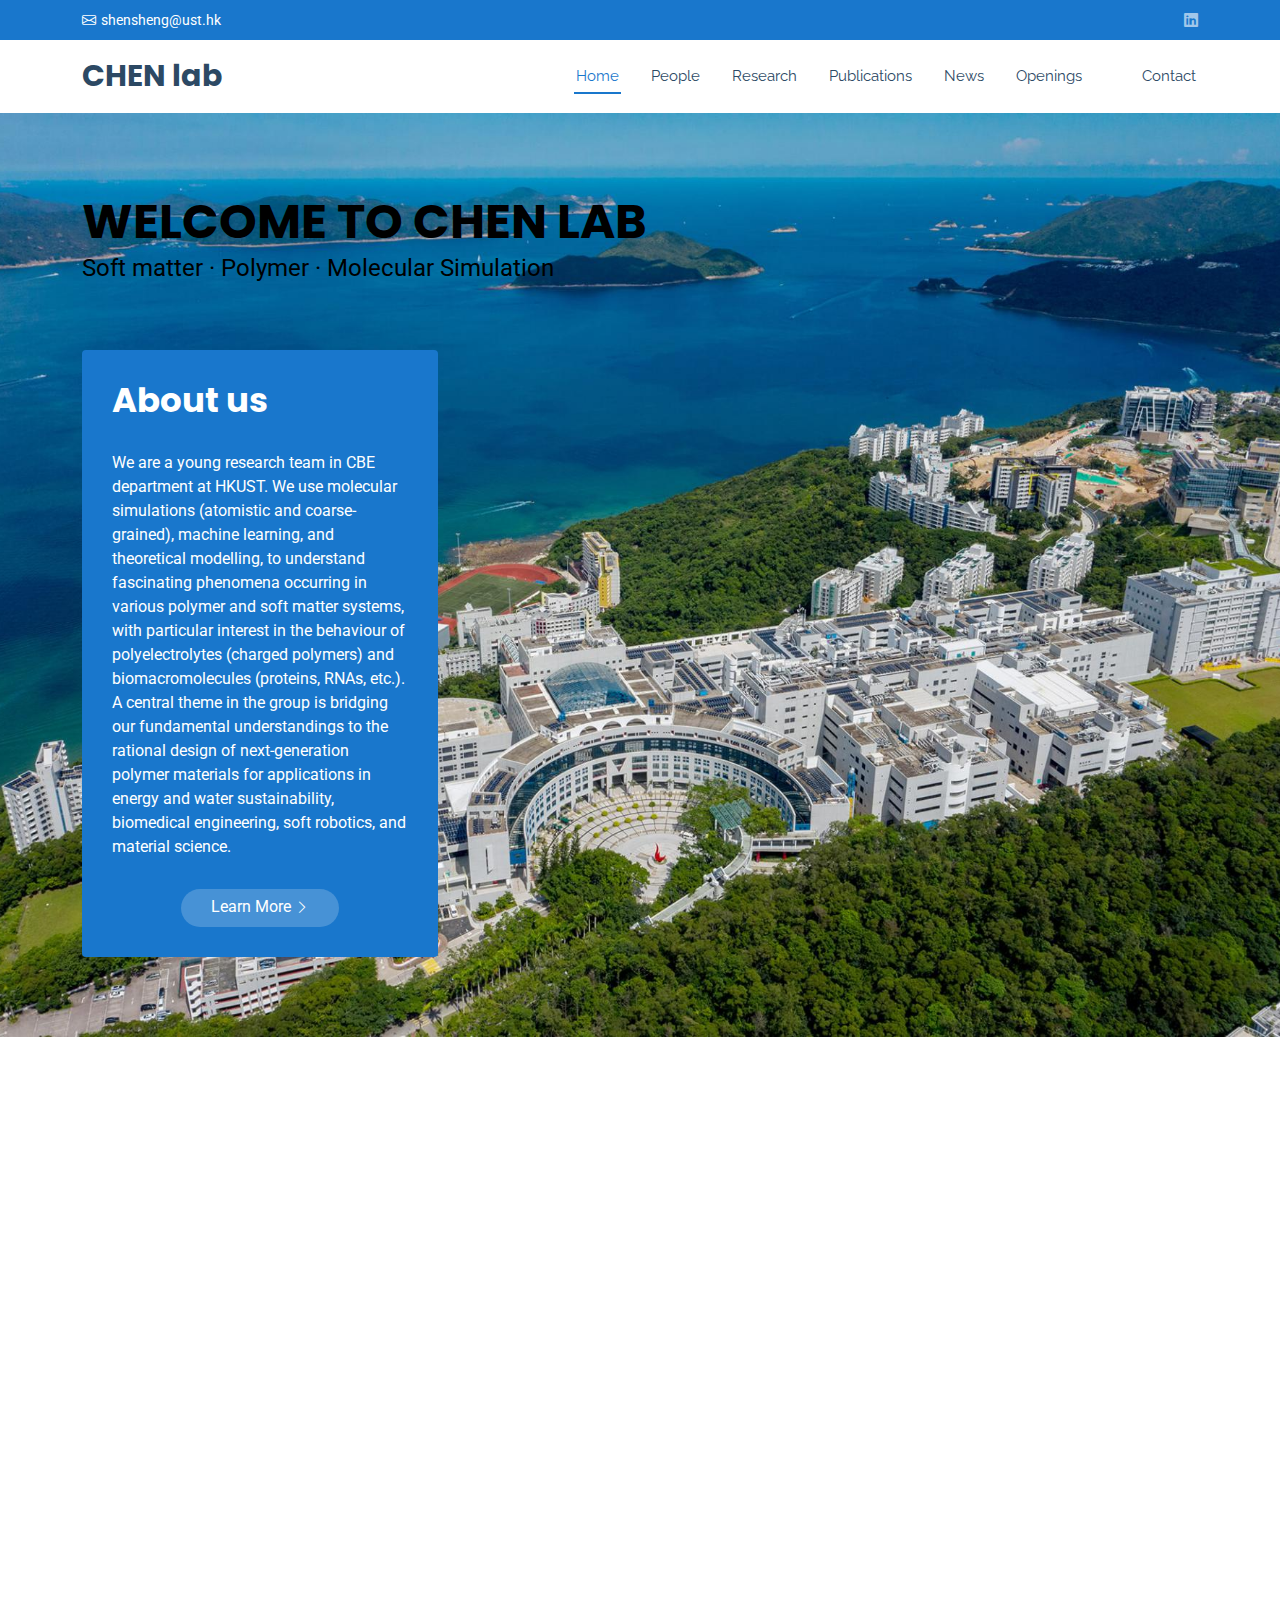
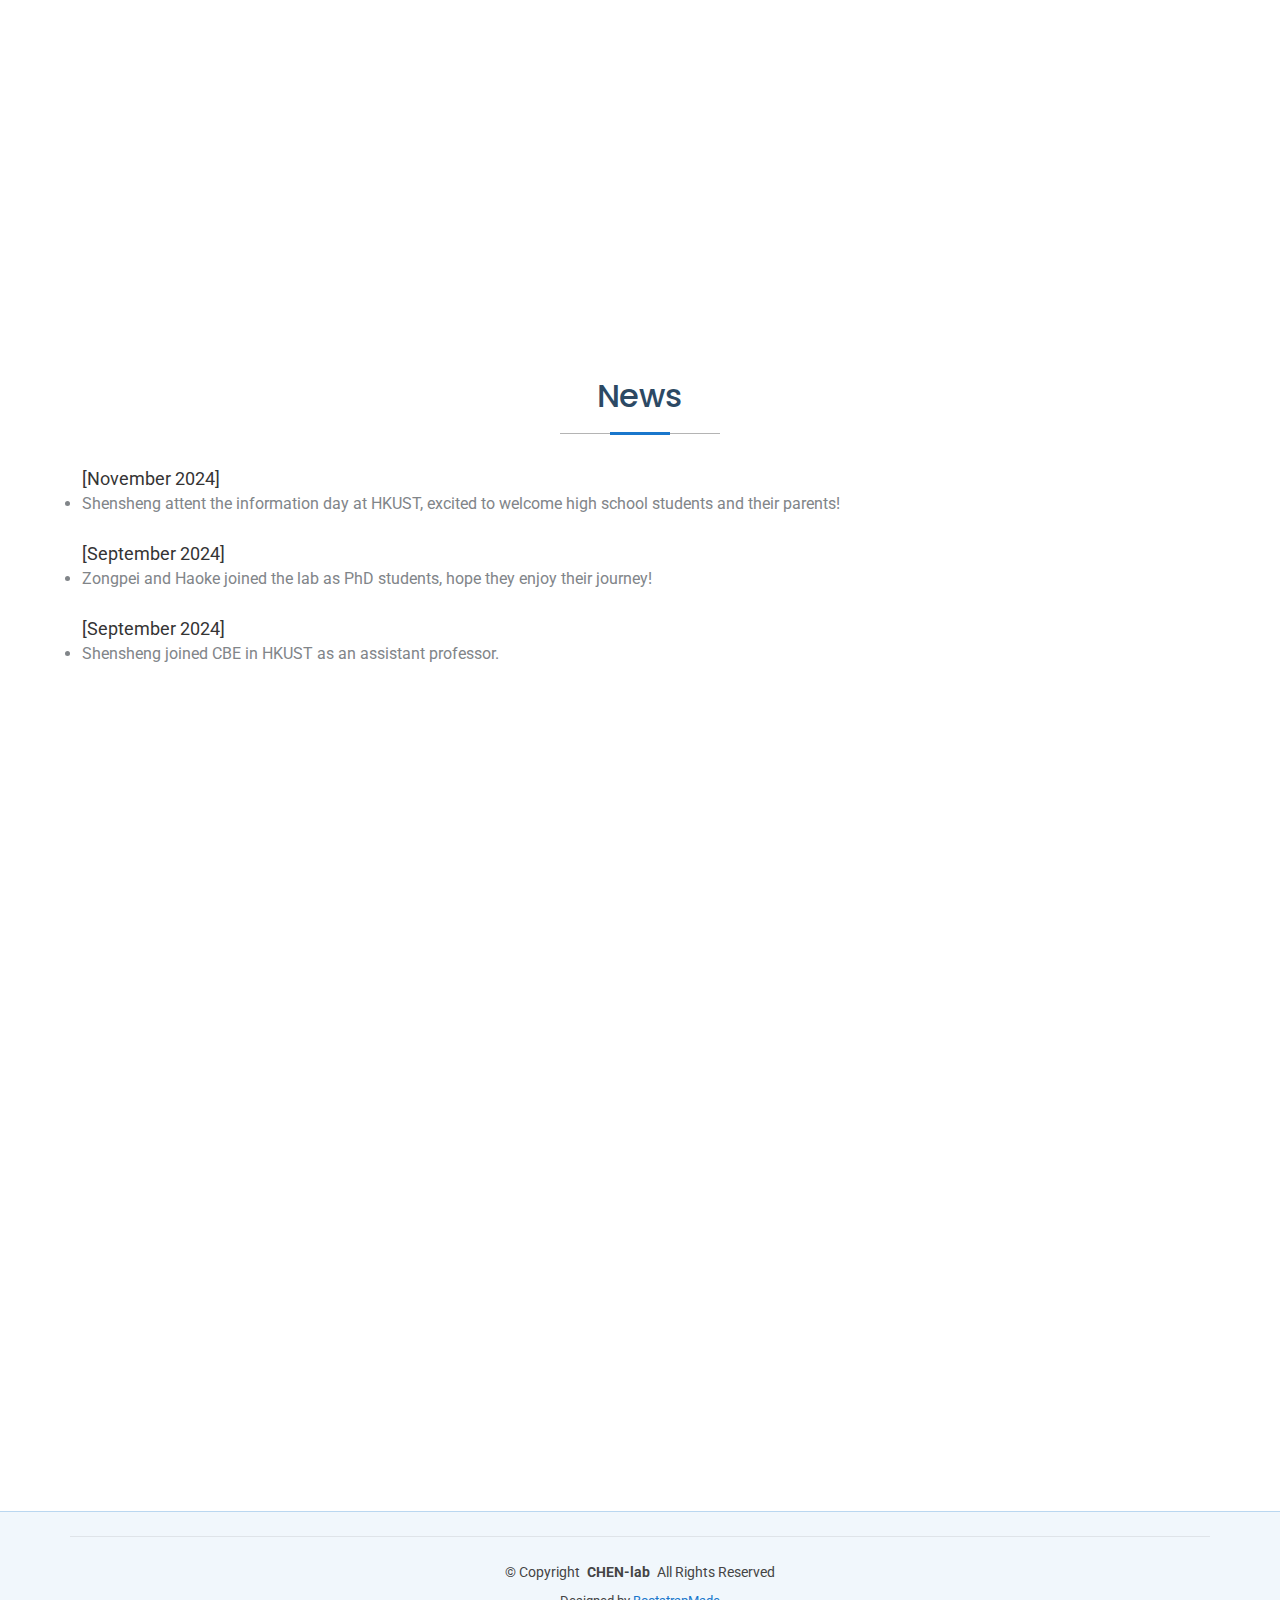
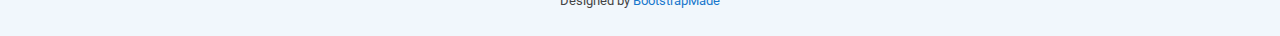
<file: index.html>
<!DOCTYPE html>
<html lang="en">

<head>
  <meta charset="utf-8">
  <meta content="width=device-width, initial-scale=1.0" name="viewport">
  <title>Chen Research Group——Welcome to Chen lab website</title>
  <meta name="description" content="">
  <meta name="keywords" content="">

  <!-- Favicons -->
  <link href="assets/img/cbe.png" rel="icon">
  <link href="assets/img/apple-touch-icon.png" rel="apple-touch-icon">

  <!-- Fonts -->
  <link href="https://fonts.googleapis.com" rel="preconnect">
  <link href="https://fonts.gstatic.com" rel="preconnect" crossorigin>
  <link href="https://fonts.googleapis.com/css2?family=Roboto:ital,wght@0,100;0,300;0,400;0,500;0,700;0,900;1,100;1,300;1,400;1,500;1,700;1,900&family=Poppins:ital,wght@0,100;0,200;0,300;0,400;0,500;0,600;0,700;0,800;0,900;1,100;1,200;1,300;1,400;1,500;1,600;1,700;1,800;1,900&family=Raleway:ital,wght@0,100;0,200;0,300;0,400;0,500;0,600;0,700;0,800;0,900;1,100;1,200;1,300;1,400;1,500;1,600;1,700;1,800;1,900&display=swap" rel="stylesheet">
  <link rel="stylesheet" href="https://fonts.googleapis.com/css2?family=Material+Symbols+Outlined:opsz,wght,FILL,GRAD@20..48,100..700,0..1,-50..200&icon_names=model_training" />
  <link rel="stylesheet" href="https://fonts.googleapis.com/css2?family=Material+Symbols+Outlined:opsz,wght,FILL,GRAD@20..48,100..700,0..1,-50..200&icon_names=simulation" />
  <!-- Vendor CSS Files -->
  <link href="assets/vendor/bootstrap/css/bootstrap.min.css" rel="stylesheet">
  <link href="assets/vendor/bootstrap-icons/bootstrap-icons.css" rel="stylesheet">
  <link href="assets/vendor/aos/aos.css" rel="stylesheet">
  <link href="assets/vendor/fontawesome-free/css/all.min.css" rel="stylesheet">
  <link href="assets/vendor/glightbox/css/glightbox.min.css" rel="stylesheet">
  <link href="assets/vendor/swiper/swiper-bundle.min.css" rel="stylesheet">

  <!-- Main CSS File -->
  <link href="assets/css/main.css" rel="stylesheet">

  <!-- =======================================================
  * Template Name: Medilab
  * Template URL: https://bootstrapmade.com/medilab-free-medical-bootstrap-theme/
  * Updated: Aug 07 2024 with Bootstrap v5.3.3
  * Author: BootstrapMade.com
  * License: https://bootstrapmade.com/license/
  ======================================================== -->
</head>

<body class="index-page">

  <header id="header" class="header sticky-top">

    <div class="topbar d-flex align-items-center">
      <div class="container d-flex justify-content-center justify-content-md-between">
        <div class="contact-info d-flex align-items-center">
          <i class="bi bi-envelope d-flex align-items-center"><a href="mailto:shensheng@ust.hk">shensheng@ust.hk</a></i>
        </div>
        <div class="social-links d-none d-md-flex align-items-center">
          <a href="https://www.linkedin.com/in/shen-sheng/" class="linkedin"><i class="bi bi-linkedin"></i></a>
        </div>
      </div>
    </div> <!--End Top Bar-->

    <div class="branding d-flex align-items-center">

      <div class="container position-relative d-flex align-items-center justify-content-between">
        <a href="index.html" class="logo d-flex align-items-center me-auto">
          <!-- Uncomment the line below if you also wish to use an image logo -->
          <!-- <img src="assets/img/logo.png" alt=""> -->
          <h1 class="logo me-auto">CHEN lab</h1>
        </a>        
                                                   

  <!-- ======= Header ======= -->
        <!-- 
   <header1 id="header1" class="fixed-top">
     <div class="container d-flex align-items-center">

       <h1 class="logo me-auto"><a href="index.html">CHEN's lab</a></h1>
       <nav id="navbar" class="navbar order-last order-lg-0">
         <ul>
           <li><a class="nav-link scrollto active" href="index.html">Home</a></li>
           <li><a class="nav-link scrollto" href="people.html">People</a></li>
           <li><a class="nav-link scrollto" href="publications.html">Publications</a></li>
           <li><a class="nav-link scrollto" href="https://github.com/UCSC-VLAA">GitHub</a></li>
           <li><a class="nav-link scrollto" href="https://huggingface.co/UCSC-VLAA">HuggingFace</a></li>
           <li><a class="nav-link scrollto" href="opening.html">Opening</a></li>


         </ul>
         <i class="bi bi-list mobile-nav-toggle"></i>
       </nav><!-- .navbar -->
  <!--
     </div>
   </header1>-->
      <!-- End Header -->

        

        <nav id="navmenu" class="navmenu">
          <ul>
            <li><a href="index.html" class="active">Home<br></a></li>
            <li><a href="people.html" class="nav-link scrollto">People</a></li>
            <li><a href="#research">Research</a></li>
            <li><a href="publications.html">Publications</a></li>
            <li><a href="#news">News</a></li>
            <li><a href="opening.html">Openings</a><li>
            <li><a href="#contact">Contact</a></li>
          </ul>
              <i class="mobile-nav-toggle d-xl-none bi bi-list"></i>
        </nav>
        
  <!--        <a class="cta-btn d-none d-sm-block" href="#appointment">Make an Appointment</a>-->

      </div>

    </div>

  </header>

  <main class="main">

    <!-- Hero Section -->
    <section id="hero" class="hero section light-background">

      <img src="assets/img/hkustphoto.jpg" alt="" data-aos="fade-in">

      <div class="container position-relative">

        <div class="welcome position-relative" data-aos="fade-down" data-aos-delay="100">
          <h2 style="color: black;">WELCOME TO CHEN LAB</h2>
          <p style="color: black;">Soft matter · Polymer · Molecular Simulation</p>
        </div><!-- End Welcome -->

        <div class="content row gy-4">
          <div class="col-lg-4 d-flex align-items-stretch">
            <div class="why-box" data-aos="zoom-out" data-aos-delay="200">
              <h3>About us</h3>
              <p>
                We are a young research team in CBE department at HKUST. We use molecular simulations (atomistic and coarse-grained), machine learning, and theoretical modelling, to understand fascinating  phenomena occurring in various polymer and soft matter systems, with particular interest in the behaviour of polyelectrolytes (charged polymers) and biomacromolecules (proteins, RNAs, etc.). A central theme in the group is bridging our fundamental understandings to the rational design of next-generation polymer materials for applications in energy and water sustainability, biomedical engineering, soft robotics, and material science.
              </p>
              <div class="text-center">
                <a href="publications.html" class="more-btn"><span>Learn More</span> <i class="bi bi-chevron-right"></i></a>
              </div>
            </div>
          </div><!-- End Why Box -->
        
          <div class="col-lg-8 d-flex align-items-stretch">
            <div class="d-flex flex-column justify-content-center">
              <div class="row gy-4">
<!--
                <div class="col-xl-4 d-flex align-items-stretch">
                  <div class="icon-box" data-aos="zoom-out" data-aos-delay="300">
                    <h4 class="text-bottom">Atomistic simulation</h4>
                    <img src="assets/img/atom.png" style="max-width: 50%; height: auto;" float: left >
                  </div>
                </div><!-- End Icon Box -->
<!--
                <div class="col-xl-4 d-flex align-items-stretch">
                  <div class="icon-box" data-aos="zoom-out" data-aos-delay="400">
                    <h4>Coarse-grained simulation</h4>
                  </div>
                </div><!-- End Icon Box -->
<!--
                <div class="col-xl-4 d-flex align-items-stretch">
                  <div class="icon-box" data-aos="zoom-out" data-aos-delay="500">
                    <h4>Machine learning</h4>
                  </div>
                </div><!-- End Icon Box -->

              </div>
            </div>
          </div>
        </div><!-- End  Content-->

      </div>

    </section><!-- /Hero Section -->

    <!-- About Section -->
    <section id="research" class="about section">

      <div class="container">

        <div class="row gy-4 gx-5">

          <div class="col-lg-6 position-relative align-self-start" data-aos="fade-up" data-aos-delay="200">
            <img src="assets/img/research.png" class="img-fluid" alt="">
          </div>

          <div class="col-lg-6 content" data-aos="fade-up" data-aos-delay="100">
            <h3>Research Interests</h3>
            <p>
              Charged polymers are ubiquitous, spanning synthetic polyelectrolytes to cellular proteins and DNAs. In aqueous environment, these charged polymers can assemble into a wide range of complex materials, such as polyelectrolyte coacervates, membranes, and protein complexes, which have significant potentials for various sustainability and bioengineering applications. The significant challenge – and potential – of pursuing these polymer complex systems is that the properties are governed by the interaction of multiple components in bulk and interface across a range of time and length scales, from nanoscale ion correlation, to mesoscale polymer association, to macroscopic material response to external fields. As such, computational and theoretical modelling are indispensable for advancing our fundamental understanding of aqueous polymer systems and accelerating their design for read-world applications.
            </p>
            <ul>
              <li>
                <i class="fa-solid fa-vial-circle-check"></i>
                <div>
                  <h5>Our group focus on using multiscale simulations,</h5>
                  <p>theory, and machine learning to characterize, understand and guide the design of novel aqueous polymer systems for sustainability and bioengineering applications, such as underwater adhesion, antifouling materials, soft robotics and bioelectronics, drug design, and protein engineering.</p>
                </div>
              </li>
              <li>
                <i class="fa-solid fa-pump-medical"></i>
                <div>
                  <h5>Current research directions include but not limited to:</h5>
                  <p>polyelectrolyte complex coacervates (structure, thermodynamics, and dynamics) and biocondensates (aging, rheology, and responsiveness), charging dynamics in electrolyte/polyelectrolyte solutions, interfacial behavior of polymer complexes, machine learning in protein design and drug delivery, etc.</p>
                </div>
              </li>
            </ul>
          </div>

        </div>

      </div>

    </section><!-- /About Section -->

    <!-- Gallery Section -->
      <!-- 
    <section id="gallery" class="gallery section">

      <!-- Section Title -->
      <!-- 
      <div class="container section-title" data-aos="fade-up">
        <h2>Gallery</h2>
        <p>Necessitatibus eius consequatur ex aliquid fuga eum quidem sint consectetur velit</p>
      </div><!-- End Section Title -->
      <!-- 

      <div class="container-fluid" data-aos="fade-up" data-aos-delay="100">

        <div class="row g-0">

          <div class="col-lg-3 col-md-4">
            <div class="gallery-item">
              <a href="assets/img/gallery/gallery-1.jpg" class="glightbox" data-gallery="images-gallery">
                <img src="assets/img/gallery/gallery-1.jpg" alt="" class="img-fluid">
              </a>
            </div>
          </div><!-- End Gallery Item -->
  <!-- 
          <div class="col-lg-3 col-md-4">
            <div class="gallery-item">
              <a href="assets/img/gallery/gallery-2.jpg" class="glightbox" data-gallery="images-gallery">
                <img src="assets/img/gallery/gallery-2.jpg" alt="" class="img-fluid">
              </a>
            </div>
          </div><!-- End Gallery Item -->
  <!-- 
          <div class="col-lg-3 col-md-4">
            <div class="gallery-item">
              <a href="assets/img/gallery/gallery-3.jpg" class="glightbox" data-gallery="images-gallery">
                <img src="assets/img/gallery/gallery-3.jpg" alt="" class="img-fluid">
              </a>
            </div>
          </div><!-- End Gallery Item -->
  <!-- 
          <div class="col-lg-3 col-md-4">
            <div class="gallery-item">
              <a href="assets/img/gallery/gallery-4.jpg" class="glightbox" data-gallery="images-gallery">
                <img src="assets/img/gallery/gallery-4.jpg" alt="" class="img-fluid">
              </a>
            </div>
          </div><!-- End Gallery Item -->
  <!-- 
          <div class="col-lg-3 col-md-4">
            <div class="gallery-item">
              <a href="assets/img/gallery/gallery-5.jpg" class="glightbox" data-gallery="images-gallery">
                <img src="assets/img/gallery/gallery-5.jpg" alt="" class="img-fluid">
              </a>
            </div>
          </div><!-- End Gallery Item -->
  <!-- 
          <div class="col-lg-3 col-md-4">
            <div class="gallery-item">
              <a href="assets/img/gallery/gallery-6.jpg" class="glightbox" data-gallery="images-gallery">
                <img src="assets/img/gallery/gallery-6.jpg" alt="" class="img-fluid">
              </a>
            </div>
          </div><!-- End Gallery Item -->
  <!-- 
          <div class="col-lg-3 col-md-4">
            <div class="gallery-item">
              <a href="assets/img/gallery/gallery-7.jpg" class="glightbox" data-gallery="images-gallery">
                <img src="assets/img/gallery/gallery-7.jpg" alt="" class="img-fluid">
              </a>
            </div>
          </div><!-- End Gallery Item -->
  <!-- 
          <div class="col-lg-3 col-md-4">
            <div class="gallery-item">
              <a href="assets/img/gallery/gallery-8.jpg" class="glightbox" data-gallery="images-gallery">
                <img src="assets/img/gallery/gallery-8.jpg" alt="" class="img-fluid">
              </a>
            </div>
          </div><!-- End Gallery Item -->
  <!-- 
        </div>

      </div>
    </section><!-- /Gallery Section -->

  <main>



      <section id="news" class="inner-page">
          <div class="container-fluid" style="margin-bottom: -50px ">
             <div class="section-title">
                 <h2>News</h2>
<!--                  <p>The latest news of the UCSC VLAA lab.</p> -->
             </div>
          </div>

      <div class="container">


          <font color="818589">
          <font size="4" color="#343434 ">[November&nbsp2024]</font>
          <li>Shensheng attent the information day at HKUST, excited to welcome high school students and their parents!</li><br>



          <font color="818589">
          <font size="4" color="#343434 ">[September&nbsp2024]</font>
          <li>Zongpei and Haoke joined the lab as PhD students, hope they enjoy their journey!</li><br>
          
            <font color="818589">
          <font size="4" color="#343434 ">[September&nbsp2024]</font>
          <li>Shensheng joined CBE in HKUST as an assistant professor.</li><br>
<!--
          <font size="4" color="#343434 ">[June&nbsp2024]</font>
          <li>Three papers are accepted by ECCV 2024.</li>
          <li>We release <a href="https://www.haqtu.me/Recap-Datacomp-1B/">Recap-DataComp-1B</a>, where we use a LLaMA-3-powered LLaVA model to recaption the entire 1.3 billion images from DataComp-1B. Our Recap-DataComp-1B shows higher textual quality, and can help to train stronger CLIP models and T2I models.</li><br>


          <font size="4" color="#343434 ">[May&nbsp2024]</font>
          <li><a href="https://github.com/OliverRensu/D-iGPT">D-iGPT</a> is accepted by ICML 2024. By scaling the model size to ViT-H, D-iGPT strongly secures an ImageNet top-1 accuracy of 90.0%.</li>
          <li>Congratulations to <a href="https://xhl-video.github.io/xianhangli/">Xianhang Li</a> on winning the 2024-25 Jack Baskin & Peggy Downes-Baskin Fellowship.</li><br>


          <font size="4" color="#343434 ">[April&nbsp2024]</font>
          <li>We release <a href="https://thefllood.github.io/HQEdit_web/">HQ-Edit</a>, a dataset with high-resolution images & detailed and aligned editing instructions. Our fine-tuned InstructPix2Pix delivers superior editing performance.</li>
          <li>Two papers are accepted by TMLR.</li><br>

          <font size="4" color="#343434 ">[March&nbsp2024]</font>
          <li>One paper is accepted by NAACL 2024.</li>
          <li>One paper is accepted by TMLR.</li><br>

          <font size="4" color="#343434 ">[February&nbsp2024]</font>
          <li>Six papers are accepted by CVPR 2024.</li>
          <li>One paper has been accepted by ISBI 2024.</li><br>

          <font size="4" color="#343434 ">[January&nbsp2024]</font>
          <li>Tuning LayerNorm in Attention is accepted by ICLR 2024 as a spotlight paper.</li>
          <li>Visual Probing is accepted by EACL 2024.</li><br>


          <font size="4" color="#343434 ">[December&nbsp2023]</font>
          <li>Congratulations to <a href="https://asillycat.github.io/">Zijun</a> and the team on winning the <strong>2nd</strong> place in both the base model subtrack and the large model subtrack, Red Teaming Track, in <a href="https://trojandetection.ai/">NeurIPS 2023 Trojan Detection Challenge</a></strong>. We will release the code and the report soon.</li>
          <li>We release <a href="https://github.com/OliverRensu/D-iGPT">D-iGPT</a>, which attains 89.5% ImageNet top-1 accuracy with ViT-L. Larger models are coming!</li>
          <li>One paper is accepted by TMLR.</li>
          <li>Cihang Xie will serve as Area Chairs for ICML 2024.</li>
          <li>Yuyin Zhou will serve as Area Chairs for CHIL 2024.</li><br>

          <font size="4" color="#343434 ">[November&nbsp2023]</font>
          <li>CLIPA is accepted by NeurIPS 2023. In addition, we release our best model, <a href="https://github.com/UCSC-VLAA/CLIPA">CLIPA-G/14</a>, which attains 83.0% zero-shot ImageNet top-1 accuracy.</li>
          <li>CLIPA-v2 is accepted by NeurIPS 2023 R0-FoMo Workshop.</li>
          <li>Sight Beyond Text is accepted by NeurIPS 2023 Instruction Workshop.</li><br>

          <font size="4" color="#343434 ">[October&nbsp2023]</font>
          <li>Congratulations to <a href="https://laos-y.github.io/">Siwei</a> and the team on winning the <strong>2nd</strong> place in <a href="https://www.synapse.org/#!Synapse:syn51156910/wiki/621282">Task 4: Brain Metastases Segmentation of MICCAI 2023 BraTS Challenge</a>.</li><br>

          <font size="4" color="#343434 ">[July&nbsp2023]</font>
          <li>Cihang Xie and Yuyin Zhou will serve as Area Chairs for ICLR 2024.</li>
          <li>Three papers (DiffMAE + SMAUG + BEVDistill) are accepted by ICCV 2023.</li><br>

          <font size="4" color="#343434 ">[June&nbsp2023]</font>
          <li>Two papers (SwinMM + MLB-Seg) are accepted by MICCAI 2023.</li>
          <li>Cihang Xie and Yuyin Zhou will serve as Area Chairs for CVPR 2024.</li>
          <li>We release <a href="https://github.com/UCSC-VLAA/CLIPA">CLIPA</a>, which enables CLIP training with limited computational resources. Furthermore, at a low cost of just $15,000, our CLIPA-v2 effectively elevates the zero-shot ImageNet top-1 accuracy to an impressive <strong>81.8%</strong>.</li><br>

          <font size="4" color="#343434 ">[March&nbsp2023]</font>
          <li>Yuyin Zhou receives the 2023 UCSC Hellman Fellowship.</li><br>

          <font size="4" color="#343434 ">[February&nbsp2023]</font>
          <li>DMAE is accepted by CVPR 2023.</li>
          <li>Cihang Xie will serve as an Area Chair for NeurIPS 2023.</li><br>

          <font size="4" color="#343434 ">[January&nbsp2023]</font>
          <li>Two papers (RobustCNN + One-Pixel Shortcut) are accepted by ICLR 2023.</li>
          <li>Yuyin Zhou will serve as an Area Chair for MICCAI 2023.</li><br>

          <font size="4" color="#343434 ">[December&nbsp2022]</font>
          <li>One paper (SSL-FL) is accepted by IEEE TMI.</li>
          <li>One paper (BNET) is accepted by IEEE TPAMI.</li>
          <li>Yuyin Zhou will serve as an Area Chair for CHIL 2023.</li>
          <li>Cihang Xie will serve as an Area Chair for ICML 2023.</li><br>


          <font size="4" color="#343434 ">[November&nbsp2022]</font>
          <li>One paper (Practical Disruption of Deepfake) is accepted by AAAI 2023.</li><br>


          <font size="4" color="#343434 ">[October&nbsp2022]</font>
          <li>Cihang Xie will be giving a talk in ECCV 2022 Workshop on Adversarial Robustness in the Real World.</li>                
          <li>Cihang Xie will serve as an Area Chair for CVPR 2023 and ICCV 2023.</li><br>


          <font size="4" color="#343434 ">[September&nbsp2022]</font>
          <li>Three papers (Adversarial Attack on Attackers + Counterfactual Simulation Testing + Multi-Granularity Cross-modal Alignment) are accepted by NeurIPS 2022.</li>
          <li>One paper (Across Feature Map Attention) is accepted by IEEE TPAMI.</li> 
          <li>Yuyin Zhou is selected as a finalist for MICCAI 2022 Young Scientist Publication Impact Award.</li>
          <li>Cihang Xie will serve as an Area Chair for ICLR 2023.</li><br>


          <font size="4" color="#343434 ">[July&nbsp2022]</font>
          <li>Two papers (Efficient Video Pretraining with Images + ViP) are accepted by ECCV 2022.</li>
          <li>Two papers (CateNorm + MINiT) are accepted by MICCAI Workshop 2022.</li><br>


          <font size="4" color="#343434 ">[June&nbsp2022]</font>
          <li>Our CVPR 2022 MCV workshop, co-organized by Yuyin Zhou, is featured in CVPR Daily and Best of CVPR!</li>
          <li>Cihang Xie will be giving a talk in CVPR 2022 Workshop on The Art of Robustness: Devil and Angel in Adversarial Machine Learning.</li><br>


          <font size="4" color="#343434 ">[March&nbsp2022]</font>
          <li>Four papers (Simulated Adversarial Testing + SDMP + CD2-pFed + CNN vs. Transformer in Federated Learning) are accepted by CVPR 2022.</li>
          <li>Cihang Xie will serve as an Area Chair for NeurIPS 2022.</li><br>


          <font size="4" color="#343434 ">[February&nbsp2022]</font>
          <li>Cihang Xie will be giving a talk in AAAI 2022 1st International Workshop on Practical Deep Learning in the Wild.</li>
          <li>Cihang Xie will serve as an Area Chair for ECCV 2022.</li><br>


          <font size="4" color="#343434 ">[January&nbsp2022]</font>
           <li>Two papers (Fast AdvProp + iBOT) are accepted by ICLR 2022.</li>
           <li>Yuyin Zhou will serve as an Area Chair for MICCAI 2022.</li><br>


          <font size="4" color="#343434 ">[December&nbsp2021]</font>
          <li>One paper (External Attention Assisted Training) is accepted by IEEE TMI.</li>
           <li>Cihang Xie will be giving a talk in NeurIPS 2021 Visual Domain Adaptation Challenge.</li>
           <li>Yuyin Zhou will serve as an Area Chair for CHIL 2022.</li><br>


           <font size="4" color="#343434 ">[October&nbsp2021]</font>
           <li>Cihang Xie will be giving a talk in ICCV 2021 2nd Workshop on Adversarial Robustness In the Real World.</li>
           <li>Our ICCV Computer Vision for Automated Medical Diagnosis Workshop, co-organized by Yuyin Zhou, is featured in ICCV Daily!</li><br>

           <font size="4" color="#343434 ">[September&nbsp2021]</font>
           <li>One paper (CNN vs. Transformer) is accepted by NeurIPS 2021.</li><br>

           <font size="4" color="#343434 ">[July&nbsp2021]</font>
           <li>One paper (CaliCO) is accepted by ICCV 2021.</li>
           <li>Cihang Xie will be giving a talk in ICML 2021 Workshop on A Blessing in Disguise: The Prospects and Perils of Adversarial Machine Learning.</li><br>


           <font size="4" color="#343434 ">[June&nbsp2021]</font>
           <li>One paper (Phenotype Embedding Model) is accepted by MICCAI 2021.</li>
           <li>Yuyin Zhou will be giving a talk in CVPR 2021 Workshop on Medical Computer Vision.</li>
           <li>Cihang Xie will be giving a talk in CVPR 2021 Tutorial on Adversarial Machine Learning in Computer Vision.</li>
           <li>Cihang Xie will serve as an Area Chair for ICLR 2022.</li><br>


           <font size="4" color="#343434 ">[February&nbsp2021]</font>
           <li>One paper (DetAdvProp) is accepted by CVPR 2021.</li>
           <li>One paper (IAG-Net) is accepted by IEEE TMI.</li><br>

           <font size="4" color="#343434 ">[January&nbsp2021]</font>
           <li>One paper (Shape-Texture Debiased Training) is accepted by ICLR 2021.</li>
           <li>Cihang Xie will serve as an Area Chair for ICCV 2021.</li><br>
-->
           </font>
      </div>
    </section>




  </main><!-- End #main -->

    <!-- Contact Section -->
    <section id="contact" class="contact section">

      <!-- Section Title -->
      <div class="container section-title" data-aos="fade-up">
        <h2>Contact</h2>
      </div><!-- End Section Title -->

      <div class="mb-5" data-aos="fade-up" data-aos-delay="200">
        <iframe style="border:0; width: 100%; height: 270px;" src="https://www.google.com/maps/embed?pb=!1m18!1m12!1m3!1d14762.464878834942!2d114.27216204124757!3d22.330349643069066!2m3!1f0!2f0!3f0!3m2!1i1024!2i768!4f13.1!3m3!1m2!1s0x3404046bc19c7e15%3A0x2bedd58f9cf841be!2sHong%20Kong%20University%20of%20Science%20and%20Technology%20(HKUST)!5e0!3m2!1sen!2shk!4v1733319924033!5m2!1sen!2shk" frameborder="0" allowfullscreen="" loading="lazy" referrerpolicy="no-referrer-when-downgrade"></iframe>
      </div><!-- End Google Maps -->

      <div class="container" data-aos="fade-up" data-aos-delay="100">

        <div class="row gy-4">

          <div class="col-lg-4">
            <div class="info-item d-flex" data-aos="fade-up" data-aos-delay="300">
              <i class="bi bi-geo-alt flex-shrink-0"></i>
              <div>
                <h3>Location</h3>
                <p>The Hong Kong University of Science and Technology, Clear Water Bay, Kowloon, Hong Kong</p>
              </div>
            </div><!-- End Info Item -->
<!--
            <div class="info-item d-flex" data-aos="fade-up" data-aos-delay="400">
              <i class="bi bi-telephone flex-shrink-0"></i>
              <div>
                <h3>Call Us</h3>
                <p>+852 6068 3534</p>
              </div>
            </div><!-- End Info Item -->

            <div class="info-item d-flex" data-aos="fade-up" data-aos-delay="500">
              <i class="bi bi-envelope flex-shrink-0"></i>
              <div>
                <h3>Email Us</h3>
                <p>shensheng@ust.hk</p>
              </div>
            </div><!-- End Info Item -->

          </div>
<!--
          <div class="col-lg-8">
            <form action="forms/contact.php" method="post" class="php-email-form" data-aos="fade-up" data-aos-delay="200">
              <div class="row gy-4">

                <div class="col-md-6">
                  <input type="text" name="name" class="form-control" placeholder="Your Name" required="">
                </div>

                <div class="col-md-6 ">
                  <input type="email" class="form-control" name="email" placeholder="Your Email" required="">
                </div>

                <div class="col-md-12">
                  <input type="text" class="form-control" name="subject" placeholder="Subject" required="">
                </div>

                <div class="col-md-12">
                  <textarea class="form-control" name="message" rows="6" placeholder="Message" required=""></textarea>
                </div>

                <div class="col-md-12 text-center">
                  <div class="loading">Loading</div>
                  <div class="error-message"></div>
                  <div class="sent-message">Your message has been sent. Thank you!</div>

                  <button type="submit">Send Message</button>
                </div>

              </div>
            </form>
          </div><!-- End Contact Form -->

        </div>

      </div>

    </section><!-- /Contact Section -->

  </main>

  <footer id="footer" class="footer light-background">
<!--
    <div class="container footer-top">
      <div class="row gy-4">
        <div class="col-lg-4 col-md-6 footer-about">
          <a href="index.html" class="logo d-flex align-items-center">
            <span class="sitename">Medilab</span>
          </a>
          <div class="footer-contact pt-3">
            <p>Hong Kong University of Science and Technolog, Clear water bay, Kowloon, Hong Kong</p>
            <p class="mt-3"><strong>Phone:</strong> <span>+1 5589 55488 55</span></p>
            <p><strong>Email:</strong> <span>info@example.com</span></p>
          </div>
          <div class="social-links d-flex mt-4">
            <a href=""><i class="bi bi-twitter-x"></i></a>
            <a href=""><i class="bi bi-facebook"></i></a>
            <a href=""><i class="bi bi-instagram"></i></a>
            <a href=""><i class="bi bi-linkedin"></i></a>
          </div>
        </div>

        <div class="col-lg-2 col-md-3 footer-links">
          <h4>Useful Links</h4>
          <ul>
            <li><a href="#">Home</a></li>
            <li><a href="#">About us</a></li>
            <li><a href="#">Services</a></li>
            <li><a href="#">Terms of service</a></li>
            <li><a href="#">Privacy policy</a></li>
          </ul>
        </div>

        <div class="col-lg-2 col-md-3 footer-links">
          <h4>Our Services</h4>
          <ul>
            <li><a href="#">Web Design</a></li>
            <li><a href="#">Web Development</a></li>
            <li><a href="#">Product Management</a></li>
            <li><a href="#">Marketing</a></li>
            <li><a href="#">Graphic Design</a></li>
          </ul>
        </div>

        <div class="col-lg-2 col-md-3 footer-links">
          <h4>Hic solutasetp</h4>
          <ul>
            <li><a href="#">Molestiae accusamus iure</a></li>
            <li><a href="#">Excepturi dignissimos</a></li>
            <li><a href="#">Suscipit distinctio</a></li>
            <li><a href="#">Dilecta</a></li>
            <li><a href="#">Sit quas consectetur</a></li>
          </ul>
        </div>

        <div class="col-lg-2 col-md-3 footer-links">
          <h4>Nobis illum</h4>
          <ul>
            <li><a href="#">Ipsam</a></li>
            <li><a href="#">Laudantium dolorum</a></li>
            <li><a href="#">Dinera</a></li>
            <li><a href="#">Trodelas</a></li>
            <li><a href="#">Flexo</a></li>
          </ul>
        </div>

      </div>
    </div>
-->
    <div class="container copyright text-center mt-4">
      <p>© <span>Copyright</span> <strong class="px-1 sitename">CHEN-lab</strong> <span>All Rights Reserved</span></p>
      <div class="credits">
        <!-- All the links in the footer should remain intact. -->
        <!-- You can delete the links only if you've purchased the pro version. -->
        <!-- Licensing information: https://bootstrapmade.com/license/ -->
        <!-- Purchase the pro version with working PHP/AJAX contact form: [buy-url] -->
        Designed by <a href="https://bootstrapmade.com/">BootstrapMade</a>
      </div>
    </div>

  </footer>

  <!-- Scroll Top -->
  <a href="#" id="scroll-top" class="scroll-top d-flex align-items-center justify-content-center"><i class="bi bi-arrow-up-short"></i></a>

  <!-- Preloader -->
  <div id="preloader"></div>

  <!-- Vendor JS Files -->
  <script src="assets/vendor/bootstrap/js/bootstrap.bundle.min.js"></script>
  <script src="assets/vendor/php-email-form/validate.js"></script>
  <script src="assets/vendor/aos/aos.js"></script>
  <script src="assets/vendor/glightbox/js/glightbox.min.js"></script>
  <script src="assets/vendor/purecounter/purecounter_vanilla.js"></script>
  <script src="assets/vendor/swiper/swiper-bundle.min.js"></script>

  <!-- Main JS File -->
  <script src="assets/js/main.js"></script>

</body>

</html>
</file>
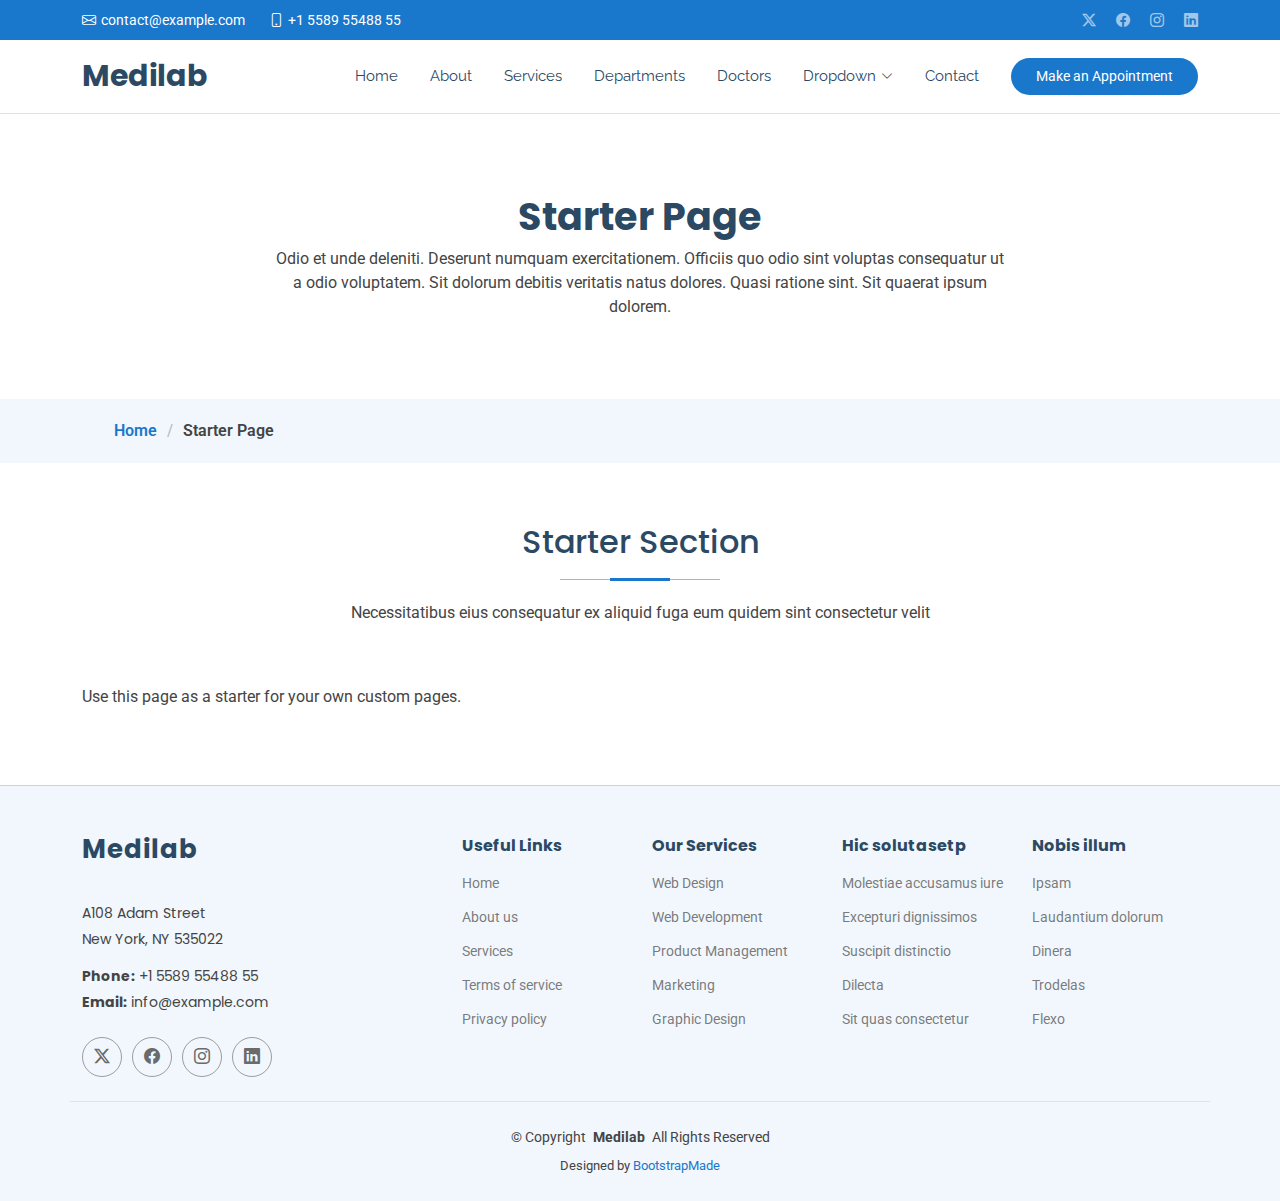
<file: starter-page.html>
<!DOCTYPE html>
<html lang="en">

<head>
  <meta charset="utf-8">
  <meta content="width=device-width, initial-scale=1.0" name="viewport">
  <title>Starter Page - Medilab Bootstrap Template</title>
  <meta name="description" content="">
  <meta name="keywords" content="">

  <!-- Favicons -->
  <link href="assets/img/favicon.png" rel="icon">
  <link href="assets/img/apple-touch-icon.png" rel="apple-touch-icon">

  <!-- Fonts -->
  <link href="https://fonts.googleapis.com" rel="preconnect">
  <link href="https://fonts.gstatic.com" rel="preconnect" crossorigin>
  <link href="https://fonts.googleapis.com/css2?family=Roboto:ital,wght@0,100;0,300;0,400;0,500;0,700;0,900;1,100;1,300;1,400;1,500;1,700;1,900&family=Poppins:ital,wght@0,100;0,200;0,300;0,400;0,500;0,600;0,700;0,800;0,900;1,100;1,200;1,300;1,400;1,500;1,600;1,700;1,800;1,900&family=Raleway:ital,wght@0,100;0,200;0,300;0,400;0,500;0,600;0,700;0,800;0,900;1,100;1,200;1,300;1,400;1,500;1,600;1,700;1,800;1,900&display=swap" rel="stylesheet">

  <!-- Vendor CSS Files -->
  <link href="assets/vendor/bootstrap/css/bootstrap.min.css" rel="stylesheet">
  <link href="assets/vendor/bootstrap-icons/bootstrap-icons.css" rel="stylesheet">
  <link href="assets/vendor/aos/aos.css" rel="stylesheet">
  <link href="assets/vendor/fontawesome-free/css/all.min.css" rel="stylesheet">
  <link href="assets/vendor/glightbox/css/glightbox.min.css" rel="stylesheet">
  <link href="assets/vendor/swiper/swiper-bundle.min.css" rel="stylesheet">

  <!-- Main CSS File -->
  <link href="assets/css/main.css" rel="stylesheet">

  <!-- =======================================================
  * Template Name: Medilab
  * Template URL: https://bootstrapmade.com/medilab-free-medical-bootstrap-theme/
  * Updated: Aug 07 2024 with Bootstrap v5.3.3
  * Author: BootstrapMade.com
  * License: https://bootstrapmade.com/license/
  ======================================================== -->
</head>

<body class="starter-page-page">

  <header id="header" class="header sticky-top">

    <div class="topbar d-flex align-items-center">
      <div class="container d-flex justify-content-center justify-content-md-between">
        <div class="contact-info d-flex align-items-center">
          <i class="bi bi-envelope d-flex align-items-center"><a href="mailto:contact@example.com">contact@example.com</a></i>
          <i class="bi bi-phone d-flex align-items-center ms-4"><span>+1 5589 55488 55</span></i>
        </div>
        <div class="social-links d-none d-md-flex align-items-center">
          <a href="#" class="twitter"><i class="bi bi-twitter-x"></i></a>
          <a href="#" class="facebook"><i class="bi bi-facebook"></i></a>
          <a href="#" class="instagram"><i class="bi bi-instagram"></i></a>
          <a href="#" class="linkedin"><i class="bi bi-linkedin"></i></a>
        </div>
      </div>
    </div><!-- End Top Bar -->

    <div class="branding d-flex align-items-center">

      <div class="container position-relative d-flex align-items-center justify-content-between">
        <a href="index.html" class="logo d-flex align-items-center me-auto">
          <!-- Uncomment the line below if you also wish to use an image logo -->
          <!-- <img src="assets/img/logo.png" alt=""> -->
          <h1 class="sitename">Medilab</h1>
        </a>

        <nav id="navmenu" class="navmenu">
          <ul>
            <li><a href="#hero">Home<br></a></li>
            <li><a href="#about">About</a></li>
            <li><a href="#services">Services</a></li>
            <li><a href="#departments">Departments</a></li>
            <li><a href="#doctors">Doctors</a></li>
            <li class="dropdown"><a href="#"><span>Dropdown</span> <i class="bi bi-chevron-down toggle-dropdown"></i></a>
              <ul>
                <li><a href="#">Dropdown 1</a></li>
                <li class="dropdown"><a href="#"><span>Deep Dropdown</span> <i class="bi bi-chevron-down toggle-dropdown"></i></a>
                  <ul>
                    <li><a href="#">Deep Dropdown 1</a></li>
                    <li><a href="#">Deep Dropdown 2</a></li>
                    <li><a href="#">Deep Dropdown 3</a></li>
                    <li><a href="#">Deep Dropdown 4</a></li>
                    <li><a href="#">Deep Dropdown 5</a></li>
                  </ul>
                </li>
                <li><a href="#">Dropdown 2</a></li>
                <li><a href="#">Dropdown 3</a></li>
                <li><a href="#">Dropdown 4</a></li>
              </ul>
            </li>
            <li><a href="#contact">Contact</a></li>
          </ul>
          <i class="mobile-nav-toggle d-xl-none bi bi-list"></i>
        </nav>

        <a class="cta-btn d-none d-sm-block" href="#appointment">Make an Appointment</a>

      </div>

    </div>

  </header>

  <main class="main">

    <!-- Page Title -->
    <div class="page-title" data-aos="fade">
      <div class="heading">
        <div class="container">
          <div class="row d-flex justify-content-center text-center">
            <div class="col-lg-8">
              <h1>Starter Page</h1>
              <p class="mb-0">Odio et unde deleniti. Deserunt numquam exercitationem. Officiis quo odio sint voluptas consequatur ut a odio voluptatem. Sit dolorum debitis veritatis natus dolores. Quasi ratione sint. Sit quaerat ipsum dolorem.</p>
            </div>
          </div>
        </div>
      </div>
      <nav class="breadcrumbs">
        <div class="container">
          <ol>
            <li><a href="index.html">Home</a></li>
            <li class="current">Starter Page</li>
          </ol>
        </div>
      </nav>
    </div><!-- End Page Title -->

    <!-- Starter Section Section -->
    <section id="starter-section" class="starter-section section">

      <!-- Section Title -->
      <div class="container section-title" data-aos="fade-up">
        <h2>Starter Section</h2>
        <p>Necessitatibus eius consequatur ex aliquid fuga eum quidem sint consectetur velit</p>
      </div><!-- End Section Title -->

      <div class="container" data-aos="fade-up">
        <p>Use this page as a starter for your own custom pages.</p>
      </div>

    </section><!-- /Starter Section Section -->

  </main>

  <footer id="footer" class="footer light-background">

    <div class="container footer-top">
      <div class="row gy-4">
        <div class="col-lg-4 col-md-6 footer-about">
          <a href="index.html" class="logo d-flex align-items-center">
            <span class="sitename">Medilab</span>
          </a>
          <div class="footer-contact pt-3">
            <p>A108 Adam Street</p>
            <p>New York, NY 535022</p>
            <p class="mt-3"><strong>Phone:</strong> <span>+1 5589 55488 55</span></p>
            <p><strong>Email:</strong> <span>info@example.com</span></p>
          </div>
          <div class="social-links d-flex mt-4">
            <a href=""><i class="bi bi-twitter-x"></i></a>
            <a href=""><i class="bi bi-facebook"></i></a>
            <a href=""><i class="bi bi-instagram"></i></a>
            <a href=""><i class="bi bi-linkedin"></i></a>
          </div>
        </div>

        <div class="col-lg-2 col-md-3 footer-links">
          <h4>Useful Links</h4>
          <ul>
            <li><a href="#">Home</a></li>
            <li><a href="#">About us</a></li>
            <li><a href="#">Services</a></li>
            <li><a href="#">Terms of service</a></li>
            <li><a href="#">Privacy policy</a></li>
          </ul>
        </div>

        <div class="col-lg-2 col-md-3 footer-links">
          <h4>Our Services</h4>
          <ul>
            <li><a href="#">Web Design</a></li>
            <li><a href="#">Web Development</a></li>
            <li><a href="#">Product Management</a></li>
            <li><a href="#">Marketing</a></li>
            <li><a href="#">Graphic Design</a></li>
          </ul>
        </div>

        <div class="col-lg-2 col-md-3 footer-links">
          <h4>Hic solutasetp</h4>
          <ul>
            <li><a href="#">Molestiae accusamus iure</a></li>
            <li><a href="#">Excepturi dignissimos</a></li>
            <li><a href="#">Suscipit distinctio</a></li>
            <li><a href="#">Dilecta</a></li>
            <li><a href="#">Sit quas consectetur</a></li>
          </ul>
        </div>

        <div class="col-lg-2 col-md-3 footer-links">
          <h4>Nobis illum</h4>
          <ul>
            <li><a href="#">Ipsam</a></li>
            <li><a href="#">Laudantium dolorum</a></li>
            <li><a href="#">Dinera</a></li>
            <li><a href="#">Trodelas</a></li>
            <li><a href="#">Flexo</a></li>
          </ul>
        </div>

      </div>
    </div>

    <div class="container copyright text-center mt-4">
      <p>© <span>Copyright</span> <strong class="px-1 sitename">Medilab</strong> <span>All Rights Reserved</span></p>
      <div class="credits">
        <!-- All the links in the footer should remain intact. -->
        <!-- You can delete the links only if you've purchased the pro version. -->
        <!-- Licensing information: https://bootstrapmade.com/license/ -->
        <!-- Purchase the pro version with working PHP/AJAX contact form: [buy-url] -->
        Designed by <a href="https://bootstrapmade.com/">BootstrapMade</a>
      </div>
    </div>

  </footer>

  <!-- Scroll Top -->
  <a href="#" id="scroll-top" class="scroll-top d-flex align-items-center justify-content-center"><i class="bi bi-arrow-up-short"></i></a>

  <!-- Preloader -->
  <div id="preloader"></div>

  <!-- Vendor JS Files -->
  <script src="assets/vendor/bootstrap/js/bootstrap.bundle.min.js"></script>
  <script src="assets/vendor/php-email-form/validate.js"></script>
  <script src="assets/vendor/aos/aos.js"></script>
  <script src="assets/vendor/glightbox/js/glightbox.min.js"></script>
  <script src="assets/vendor/purecounter/purecounter_vanilla.js"></script>
  <script src="assets/vendor/swiper/swiper-bundle.min.js"></script>

  <!-- Main JS File -->
  <script src="assets/js/main.js"></script>

</body>

</html>
</file>
<file: assets/css/main.css>
/**
* Template Name: Medilab
* Template URL: https://bootstrapmade.com/medilab-free-medical-bootstrap-theme/
* Updated: Aug 07 2024 with Bootstrap v5.3.3
* Author: BootstrapMade.com
* License: https://bootstrapmade.com/license/
*/

/*--------------------------------------------------------------
# Font & Color Variables
# Help: https://bootstrapmade.com/color-system/
--------------------------------------------------------------*/
/* Fonts */
:root {
  --default-font: "Roboto",  system-ui, -apple-system, "Segoe UI", Roboto, "Helvetica Neue", Arial, "Noto Sans", "Liberation Sans", sans-serif, "Apple Color Emoji", "Segoe UI Emoji", "Segoe UI Symbol", "Noto Color Emoji";
  --heading-font: "Poppins",  sans-serif;
  --nav-font: "Raleway",  sans-serif;
}

/* Global Colors - The following color variables are used throughout the website. Updating them here will change the color scheme of the entire website */
:root { 
  --background-color: #ffffff; /* Background color for the entire website, including individual sections */
  --default-color: #444444; /* Default color used for the majority of the text content across the entire website */
  --heading-color: #2c4964; /* Color for headings, subheadings and title throughout the website */
  --accent-color: #1977cc; /* Accent color that represents your brand on the website. It's used for buttons, links, and other elements that need to stand out */
  --surface-color: #ffffff; /* The surface color is used as a background of boxed elements within sections, such as cards, icon boxes, or other elements that require a visual separation from the global background. */
  --contrast-color: #ffffff; /* Contrast color for text, ensuring readability against backgrounds of accent, heading, or default colors. */
}

/* Nav Menu Colors - The following color variables are used specifically for the navigation menu. They are separate from the global colors to allow for more customization options */
:root {
  --nav-color: #2c4964;  /* The default color of the main navmenu links */
  --nav-hover-color: #1977cc; /* Applied to main navmenu links when they are hovered over or active */
  --nav-mobile-background-color: #ffffff; /* Used as the background color for mobile navigation menu */
  --nav-dropdown-background-color: #ffffff; /* Used as the background color for dropdown items that appear when hovering over primary navigation items */
  --nav-dropdown-color: #2c4964; /* Used for navigation links of the dropdown items in the navigation menu. */
  --nav-dropdown-hover-color: #1977cc; /* Similar to --nav-hover-color, this color is applied to dropdown navigation links when they are hovered over. */
}

/* Color Presets - These classes override global colors when applied to any section or element, providing reuse of the sam color scheme. */

.light-background {
  --background-color: #f1f7fc;
  --surface-color: #ffffff;
}

.dark-background {
  --background-color: #060606;
  --default-color: #ffffff;
  --heading-color: #ffffff;
  --surface-color: #252525;
  --contrast-color: #ffffff;
}

/* Smooth scroll */
:root {
  scroll-behavior: smooth;
}

/*--------------------------------------------------------------
# General Styling & Shared Classes
--------------------------------------------------------------*/
body {
  color: var(--default-color);
  background-color: var(--background-color);
  font-family: var(--default-font);
}

a {
  color: var(--accent-color);
  text-decoration: none;
  transition: 0.3s;
}

a:hover {
  color: color-mix(in srgb, var(--accent-color), transparent 25%);
  text-decoration: none;
}

h1,
h2,
h3,
h4,
h5,
h6 {
  color: var(--heading-color);
  font-family: var(--heading-font);
}

/* Pulsating Play Button
------------------------------*/
.pulsating-play-btn {
  width: 94px;
  height: 94px;
  background: radial-gradient(var(--accent-color) 50%, color-mix(in srgb, var(--accent-color), transparent 75%) 52%);
  border-radius: 50%;
  display: block;
  position: relative;
  overflow: hidden;
}

.pulsating-play-btn:before {
  content: "";
  position: absolute;
  width: 120px;
  height: 120px;
  animation-delay: 0s;
  animation: pulsate-play-btn 2s;
  animation-direction: forwards;
  animation-iteration-count: infinite;
  animation-timing-function: steps;
  opacity: 1;
  border-radius: 50%;
  border: 5px solid color-mix(in srgb, var(--accent-color), transparent 30%);
  top: -15%;
  left: -15%;
  background: rgba(198, 16, 0, 0);
}

.pulsating-play-btn:after {
  content: "";
  position: absolute;
  left: 50%;
  top: 50%;
  transform: translateX(-40%) translateY(-50%);
  width: 0;
  height: 0;
  border-top: 10px solid transparent;
  border-bottom: 10px solid transparent;
  border-left: 15px solid #fff;
  z-index: 100;
  transition: all 400ms cubic-bezier(0.55, 0.055, 0.675, 0.19);
}

.pulsating-play-btn:hover:before {
  content: "";
  position: absolute;
  left: 50%;
  top: 50%;
  transform: translateX(-40%) translateY(-50%);
  width: 0;
  height: 0;
  border: none;
  border-top: 10px solid transparent;
  border-bottom: 10px solid transparent;
  border-left: 15px solid #fff;
  z-index: 200;
  animation: none;
  border-radius: 0;
}

.pulsating-play-btn:hover:after {
  border-left: 15px solid var(--accent-color);
  transform: scale(20);
}

@keyframes pulsate-play-btn {
  0% {
    transform: scale(0.6, 0.6);
    opacity: 1;
  }

  100% {
    transform: scale(1, 1);
    opacity: 0;
  }
}

/* PHP Email Form Messages
------------------------------*/
.php-email-form .error-message {
  display: none;
  background: #df1529;
  color: #ffffff;
  text-align: left;
  padding: 15px;
  margin-bottom: 24px;
  font-weight: 600;
}

.php-email-form .sent-message {
  display: none;
  color: #ffffff;
  background: #059652;
  text-align: center;
  padding: 15px;
  margin-bottom: 24px;
  font-weight: 600;
}

.php-email-form .loading {
  display: none;
  background: var(--surface-color);
  text-align: center;
  padding: 15px;
  margin-bottom: 24px;
}

.php-email-form .loading:before {
  content: "";
  display: inline-block;
  border-radius: 50%;
  width: 24px;
  height: 24px;
  margin: 0 10px -6px 0;
  border: 3px solid var(--accent-color);
  border-top-color: var(--surface-color);
  animation: php-email-form-loading 1s linear infinite;
}

@keyframes php-email-form-loading {
  0% {
    transform: rotate(0deg);
  }

  100% {
    transform: rotate(360deg);
  }
}

/*--------------------------------------------------------------
# Global Header
--------------------------------------------------------------*/
.header {
  color: var(--default-color);
  transition: all 0.5s;
  z-index: 997;
  background-color: var(--background-color);
}

.header .topbar {
  background-color: var(--accent-color);
  height: 40px;
  padding: 0;
  font-size: 14px;
  transition: all 0.5s;
}

.header .topbar .contact-info i {
  font-style: normal;
  color: var(--contrast-color);
}

.header .topbar .contact-info i a,
.header .topbar .contact-info i span {
  padding-left: 5px;
  color: var(--contrast-color);
}

@media (max-width: 575px) {

  .header .topbar .contact-info i a,
  .header .topbar .contact-info i span {
    font-size: 13px;
  }
}

.header .topbar .contact-info i a {
  line-height: 0;
  transition: 0.3s;
}

.header .topbar .contact-info i a:hover {
  color: var(--contrast-color);
  text-decoration: underline;
}

.header .topbar .social-links a {
  color: color-mix(in srgb, var(--contrast-color), transparent 40%);
  line-height: 0;
  transition: 0.3s;
  margin-left: 20px;
}

.header .topbar .social-links a:hover {
  color: var(--contrast-color);
}

.header .branding {
  min-height: 60px;
  padding: 10px 0;
}

.header .logo {
  line-height: 1;
}

.header .logo img {
  max-height: 36px;
  margin-right: 8px;
}

.header .logo h1 {
  font-size: 30px;
  margin: 0;
  font-weight: 700;
  color: var(--heading-color);
}

.header .cta-btn,
.header .cta-btn:focus {
  color: var(--contrast-color);
  background: var(--accent-color);
  font-size: 14px;
  padding: 8px 25px;
  margin: 0 0 0 30px;
  border-radius: 50px;
  transition: 0.3s;
}

.header .cta-btn:hover,
.header .cta-btn:focus:hover {
  color: var(--contrast-color);
  background: color-mix(in srgb, var(--accent-color), transparent 15%);
}

@media (max-width: 1200px) {
  .header .logo {
    order: 1;
  }

  .header .cta-btn {
    order: 2;
    margin: 0 15px 0 0;
    padding: 6px 15px;
  }

  .header .navmenu {
    order: 3;
  }
}

.scrolled .header {
  box-shadow: 0px 0 18px rgba(0, 0, 0, 0.1);
}

.scrolled .header .topbar {
  height: 0;
  visibility: hidden;
  overflow: hidden;
}

/*--------------------------------------------------------------
# Navigation Menu
--------------------------------------------------------------*/
/* Desktop Navigation */
@media (min-width: 1200px) {
  .navmenu {
    padding: 0;
  }

  .navmenu ul {
    margin: 0;
    padding: 0;
    display: flex;
    list-style: none;
    align-items: center;
  }

  .navmenu li {
    position: relative;
  }

  .navmenu>ul>li {
    white-space: nowrap;
    padding: 15px 14px;
  }

  .navmenu>ul>li:last-child {
    padding-right: 0;
  }

  .navmenu a,
  .navmenu a:focus {
    color: var(--nav-color);
    font-size: 15px;
    padding: 0 2px;
    font-family: var(--nav-font);
    font-weight: 400;
    display: flex;
    align-items: center;
    justify-content: space-between;
    white-space: nowrap;
    transition: 0.3s;
    position: relative;
  }

  .navmenu a i,
  .navmenu a:focus i {
    font-size: 12px;
    line-height: 0;
    margin-left: 5px;
    transition: 0.3s;
  }

  .navmenu>ul>li>a:before {
    content: "";
    position: absolute;
    width: 100%;
    height: 2px;
    bottom: -6px;
    left: 0;
    background-color: var(--nav-hover-color);
    visibility: hidden;
    width: 0px;
    transition: all 0.3s ease-in-out 0s;
  }

  .navmenu a:hover:before,
  .navmenu li:hover>a:before,
  .navmenu .active:before {
    visibility: visible;
    width: 100%;
  }

  .navmenu li:hover>a,
  .navmenu .active,
  .navmenu .active:focus {
    color: var(--nav-hover-color);
  }

  .navmenu .dropdown ul {
    margin: 0;
    padding: 10px 0;
    background: var(--nav-dropdown-background-color);
    display: block;
    position: absolute;
    visibility: hidden;
    left: 14px;
    top: 130%;
    opacity: 0;
    transition: 0.3s;
    border-radius: 4px;
    z-index: 99;
    box-shadow: 0px 0px 30px rgba(0, 0, 0, 0.1);
  }

  .navmenu .dropdown ul li {
    min-width: 200px;
  }

  .navmenu .dropdown ul a {
    padding: 10px 20px;
    font-size: 15px;
    text-transform: none;
    color: var(--nav-dropdown-color);
  }

  .navmenu .dropdown ul a i {
    font-size: 12px;
  }

  .navmenu .dropdown ul a:hover,
  .navmenu .dropdown ul .active:hover,
  .navmenu .dropdown ul li:hover>a {
    color: var(--nav-dropdown-hover-color);
  }

  .navmenu .dropdown:hover>ul {
    opacity: 1;
    top: 100%;
    visibility: visible;
  }

  .navmenu .dropdown .dropdown ul {
    top: 0;
    left: -90%;
    visibility: hidden;
  }

  .navmenu .dropdown .dropdown:hover>ul {
    opacity: 1;
    top: 0;
    left: -100%;
    visibility: visible;
  }
}

/* Mobile Navigation */
@media (max-width: 1199px) {
  .mobile-nav-toggle {
    color: var(--nav-color);
    font-size: 28px;
    line-height: 0;
    margin-right: 10px;
    cursor: pointer;
    transition: color 0.3s;
  }

  .navmenu {
    padding: 0;
    z-index: 9997;
  }

  .navmenu ul {
    display: none;
    list-style: none;
    position: absolute;
    inset: 60px 20px 20px 20px;
    padding: 10px 0;
    margin: 0;
    border-radius: 6px;
    background-color: var(--nav-mobile-background-color);
    border: 1px solid color-mix(in srgb, var(--default-color), transparent 90%);
    box-shadow: none;
    overflow-y: auto;
    transition: 0.3s;
    z-index: 9998;
  }

  .navmenu a,
  .navmenu a:focus {
    color: var(--nav-dropdown-color);
    padding: 10px 20px;
    font-family: var(--nav-font);
    font-size: 17px;
    font-weight: 500;
    display: flex;
    align-items: center;
    justify-content: space-between;
    white-space: nowrap;
    transition: 0.3s;
  }

  .navmenu a i,
  .navmenu a:focus i {
    font-size: 12px;
    line-height: 0;
    margin-left: 5px;
    width: 30px;
    height: 30px;
    display: flex;
    align-items: center;
    justify-content: center;
    border-radius: 50%;
    transition: 0.3s;
    background-color: color-mix(in srgb, var(--accent-color), transparent 90%);
  }

  .navmenu a i:hover,
  .navmenu a:focus i:hover {
    background-color: var(--accent-color);
    color: var(--contrast-color);
  }

  .navmenu a:hover,
  .navmenu .active,
  .navmenu .active:focus {
    color: var(--nav-dropdown-hover-color);
  }

  .navmenu .active i,
  .navmenu .active:focus i {
    background-color: var(--accent-color);
    color: var(--contrast-color);
    transform: rotate(180deg);
  }

  .navmenu .dropdown ul {
    position: static;
    display: none;
    z-index: 99;
    padding: 10px 0;
    margin: 10px 20px;
    background-color: var(--nav-dropdown-background-color);
    transition: all 0.5s ease-in-out;
  }

  .navmenu .dropdown ul ul {
    background-color: rgba(33, 37, 41, 0.1);
  }

  .navmenu .dropdown>.dropdown-active {
    display: block;
    background-color: rgba(33, 37, 41, 0.03);
  }

  .mobile-nav-active {
    overflow: hidden;
  }

  .mobile-nav-active .mobile-nav-toggle {
    color: #fff;
    position: absolute;
    font-size: 32px;
    top: 15px;
    right: 15px;
    margin-right: 0;
    z-index: 9999;
  }

  .mobile-nav-active .navmenu {
    position: fixed;
    overflow: hidden;
    inset: 0;
    background: rgba(33, 37, 41, 0.8);
    transition: 0.3s;
  }

  .mobile-nav-active .navmenu>ul {
    display: block;
  }
}

/*--------------------------------------------------------------
# Global Footer
--------------------------------------------------------------*/
.footer {
  color: var(--default-color);
  background-color: var(--background-color);
  border-top: 1px solid color-mix(in srgb, var(--accent-color), transparent 75%);
  font-size: 14px;
  position: relative;
}

.footer .footer-top {
  padding-top: 50px;
}

.footer .footer-about .logo {
  line-height: 1;
  margin-bottom: 25px;
}

.footer .footer-about .logo img {
  max-height: 40px;
  margin-right: 6px;
}

.footer .footer-about .logo span {
  color: var(--heading-color);
  font-family: var(--heading-font);
  font-size: 26px;
  font-weight: 700;
  letter-spacing: 1px;
}

.footer .footer-about p {
  font-size: 14px;
  font-family: var(--heading-font);
}

.footer .social-links a {
  display: flex;
  align-items: center;
  justify-content: center;
  width: 40px;
  height: 40px;
  border-radius: 50%;
  border: 1px solid color-mix(in srgb, var(--default-color), transparent 50%);
  font-size: 16px;
  color: color-mix(in srgb, var(--default-color), transparent 20%);
  margin-right: 10px;
  transition: 0.3s;
}

.footer .social-links a:hover {
  color: var(--accent-color);
  border-color: var(--accent-color);
}

.footer h4 {
  font-size: 16px;
  font-weight: bold;
  position: relative;
  padding-bottom: 12px;
}

.footer .footer-links {
  margin-bottom: 30px;
}

.footer .footer-links ul {
  list-style: none;
  padding: 0;
  margin: 0;
}

.footer .footer-links ul i {
  padding-right: 2px;
  font-size: 12px;
  line-height: 0;
}

.footer .footer-links ul li {
  padding: 10px 0;
  display: flex;
  align-items: center;
}

.footer .footer-links ul li:first-child {
  padding-top: 0;
}

.footer .footer-links ul a {
  color: color-mix(in srgb, var(--default-color), transparent 30%);
  display: inline-block;
  line-height: 1;
}

.footer .footer-links ul a:hover {
  color: var(--accent-color);
}

.footer .footer-contact p {
  margin-bottom: 5px;
}

.footer .copyright {
  padding-top: 25px;
  padding-bottom: 25px;
  border-top: 1px solid color-mix(in srgb, var(--default-color), transparent 90%);
}

.footer .copyright p {
  margin-bottom: 0;
}

.footer .credits {
  margin-top: 8px;
  font-size: 13px;
}

/*--------------------------------------------------------------
# Preloader
--------------------------------------------------------------*/
#preloader {
  position: fixed;
  inset: 0;
  z-index: 999999;
  overflow: hidden;
  background: var(--background-color);
  transition: all 0.6s ease-out;
}

#preloader:before {
  content: "";
  position: fixed;
  top: calc(50% - 30px);
  left: calc(50% - 30px);
  border: 6px solid #ffffff;
  border-color: var(--accent-color) transparent var(--accent-color) transparent;
  border-radius: 50%;
  width: 60px;
  height: 60px;
  animation: animate-preloader 1.5s linear infinite;
}

@keyframes animate-preloader {
  0% {
    transform: rotate(0deg);
  }

  100% {
    transform: rotate(360deg);
  }
}

/*--------------------------------------------------------------
# Scroll Top Button
--------------------------------------------------------------*/
.scroll-top {
  position: fixed;
  visibility: hidden;
  opacity: 0;
  right: 15px;
  bottom: 15px;
  z-index: 99999;
  background-color: var(--accent-color);
  width: 40px;
  height: 40px;
  border-radius: 4px;
  transition: all 0.4s;
}

.scroll-top i {
  font-size: 24px;
  color: var(--contrast-color);
  line-height: 0;
}

.scroll-top:hover {
  background-color: color-mix(in srgb, var(--accent-color), transparent 20%);
  color: var(--contrast-color);
}

.scroll-top.active {
  visibility: visible;
  opacity: 1;
}

/*--------------------------------------------------------------
# Disable aos animation delay on mobile devices
--------------------------------------------------------------*/
@media screen and (max-width: 768px) {
  [data-aos-delay] {
    transition-delay: 0 !important;
  }
}

/*--------------------------------------------------------------
# Global Page Titles & Breadcrumbs
--------------------------------------------------------------*/
.page-title {
  color: var(--default-color);
  background-color: var(--background-color);
  position: relative;
}

.page-title .heading {
  padding: 80px 0;
  border-top: 1px solid color-mix(in srgb, var(--accent-color), transparent 80%);
}

.page-title .heading h1 {
  font-size: 38px;
  font-weight: 700;
}

.page-title nav {
  background-color: color-mix(in srgb, var(--accent-color), transparent 94%);
  padding: 20px 0;
}

.page-title nav ol {
  display: flex;
  flex-wrap: wrap;
  list-style: none;
  margin: 0;
  font-size: 16px;
  font-weight: 600;
}

.page-title nav ol li+li {
  padding-left: 10px;
}

.page-title nav ol li+li::before {
  content: "/";
  display: inline-block;
  padding-right: 10px;
  color: color-mix(in srgb, var(--default-color), transparent 70%);
}

/*--------------------------------------------------------------
# Global Sections
--------------------------------------------------------------*/
section,
.section {
  color: var(--default-color);
  background-color: var(--background-color);
  padding: 60px 0;
  scroll-margin-top: 72px;
  overflow: clip;
}

@media (max-width: 1199px) {

  section,
  .section {
    scroll-margin-top: 60px;
  }
}

/*--------------------------------------------------------------
# Global Section Titles
--------------------------------------------------------------*/
.section-title {
  text-align: center;
  padding-bottom: 60px;
  position: relative;
}

.section-title h2 {
  font-size: 32px;
  font-weight: 500;
  margin-bottom: 20px;
  padding-bottom: 20px;
  position: relative;
}

.section-title h2:before {
  content: "";
  position: absolute;
  display: block;
  width: 160px;
  height: 1px;
  background: color-mix(in srgb, var(--default-color), transparent 60%);
  left: 0;
  right: 0;
  bottom: 1px;
  margin: auto;
}

.section-title h2::after {
  content: "";
  position: absolute;
  display: block;
  width: 60px;
  height: 3px;
  background: var(--accent-color);
  left: 0;
  right: 0;
  bottom: 0;
  margin: auto;
}

.section-title p {
  margin-bottom: 0;
}

/*--------------------------------------------------------------
# Hero Section
--------------------------------------------------------------*/
.hero {
  width: 100%;
  min-height: calc(100vh - 112px);
  padding: 80px 0;
  display: flex;
  align-items: center;
  justify-content: center;
  position: relative;
  overflow: hidden;
}

.hero img {
  position: absolute;
  inset: 0;
  display: block;
  width: 100%;
  height: 100%;
  object-fit: cover;
  z-index: 1;
}

.hero .container {
  z-index: 3;
}

.hero .welcome h2 {
  margin: 0;
  font-size: 48px;
  font-weight: 700;
}

.hero .welcome p {
  font-size: 24px;
  margin: 0;
}

.hero .content {
  margin-top: 40px;
}

.hero .content .why-box {
  color: var(--contrast-color);
  background: var(--accent-color);
  padding: 30px;
  border-radius: 4px;
}

.hero .content .why-box h3 {
  color: var(--contrast-color);
  font-weight: 700;
  font-size: 34px;
  margin-bottom: 30px;
}

.hero .content .why-box p {
  margin-bottom: 30px;
}

.hero .content .why-box .more-btn {
  color: var(--contrast-color);
  background: color-mix(in srgb, var(--contrast-color), transparent 80%);
  display: inline-block;
  padding: 6px 30px 8px 30px;
  border-radius: 50px;
  transition: all ease-in-out 0.4s;
}

.hero .content .why-box .more-btn i {
  font-size: 14px;
}

.hero .content .why-box .more-btn:hover {
  background: var(--surface-color);
  color: var(--accent-color);
}

.hero .content .icon-box {
  text-align: center;
  border-radius: 10px;
  background: color-mix(in srgb, var(--surface-color), transparent 20%);
  box-shadow: 0px 2px 15px rgba(0, 0, 0, 0.1);
  padding: 40px 30px;
  width: 100%;
}

.hero .content .icon-box i {
  font-size: 40px;
  color: var(--accent-color);
}

.hero .content .icon-box h4 {
  font-size: 20px;
  font-weight: 700;
  margin: 10px 0 20px 0;
}

.hero .content .icon-box p {
  font-size: 15px;
  color: color-mix(in srgb, var(--default-color), transparent 30%);
}

/*--------------------------------------------------------------
# About Section
--------------------------------------------------------------*/
.about .content h3 {
  font-size: 2rem;
  font-weight: 700;
}

.about .content ul {
  list-style: none;
  padding: 0;
}

.about .content ul li {
  display: flex;
  align-items: flex-start;
  margin-top: 40px;
}

.about .content ul i {
  flex-shrink: 0;
  font-size: 48px;
  color: var(--accent-color);
  margin-right: 20px;
}

.about .content ul h5 {
  font-size: 18px;
  font-weight: 700;
}

.about .content ul p {
  font-size: 15px;
}

.about .content p:last-child {
  margin-bottom: 0;
}

.about .pulsating-play-btn {
  position: absolute;
  left: calc(50% - 47px);
  top: calc(50% - 47px);
}

/*--------------------------------------------------------------
# Stats Section
--------------------------------------------------------------*/
.stats i {
  color: var(--contrast-color);
  background-color: var(--accent-color);
  box-shadow: 0px 2px 25px rgba(0, 0, 0, 0.1);
  width: 54px;
  height: 54px;
  font-size: 24px;
  border-radius: 50px;
  border: 2px solid var(--background-color);
  display: inline-flex;
  align-items: center;
  justify-content: center;
  position: relative;
  z-index: 1;
}

.stats .stats-item {
  background-color: var(--surface-color);
  margin-top: -27px;
  padding: 30px 30px 25px 30px;
  width: 100%;
  position: relative;
  text-align: center;
  box-shadow: 0px 2px 35px rgba(0, 0, 0, 0.1);
  border-radius: 4px;
  z-index: 0;
}

.stats .stats-item span {
  font-size: 32px;
  display: block;
  margin: 10px 0;
  font-weight: 700;
  color: var(--heading-color);
}

.stats .stats-item p {
  padding: 0;
  margin: 0;
  font-family: var(--heading-font);
  font-size: 16px;
}

/*--------------------------------------------------------------
# Services Section
--------------------------------------------------------------*/
.services .service-item {
  background-color: var(--surface-color);
  text-align: center;
  border: 1px solid color-mix(in srgb, var(--default-color), transparent 85%);
  padding: 80px 20px;
  transition: all ease-in-out 0.3s;
  height: 100%;
}

.services .service-item .icon {
  margin: 0 auto;
  width: 64px;
  height: 64px;
  background: var(--accent-color);
  border-radius: 4px;
  display: flex;
  align-items: center;
  justify-content: center;
  margin-bottom: 20px;
  transition: 0.3s;
  transform-style: preserve-3d;
}

.services .service-item .icon i {
  color: var(--contrast-color);
  font-size: 28px;
  transition: ease-in-out 0.3s;
}

.services .service-item .icon::before {
  position: absolute;
  content: "";
  left: -8px;
  top: -8px;
  height: 100%;
  width: 100%;
  background: color-mix(in srgb, var(--accent-color), transparent 80%);
  border-radius: 5px;
  transition: all 0.3s ease-out 0s;
  transform: translateZ(-1px);
}

.services .service-item h3 {
  font-weight: 700;
  margin: 10px 0 15px 0;
  font-size: 22px;
}

.services .service-item p {
  line-height: 24px;
  font-size: 14px;
  margin-bottom: 0;
}

.services .service-item:hover {
  background: var(--accent-color);
  border-color: var(--accent-color);
}

.services .service-item:hover .icon {
  background: var(--surface-color);
}

.services .service-item:hover .icon i {
  color: var(--accent-color);
}

.services .service-item:hover .icon::before {
  background: color-mix(in srgb, var(--background-color), transparent 70%);
}

.services .service-item:hover h3,
.services .service-item:hover p {
  color: var(--contrast-color);
}

/*--------------------------------------------------------------
# Appointment Section
--------------------------------------------------------------*/
.appointment .php-email-form {
  width: 100%;
}

.appointment .php-email-form .form-group {
  padding-bottom: 8px;
}

.appointment .php-email-form input,
.appointment .php-email-form textarea,
.appointment .php-email-form select {
  color: var(--default-color);
  background-color: transparent;
  border-color: color-mix(in srgb, var(--default-color), transparent 80%);
  border-radius: 0;
  box-shadow: none;
  font-size: 14px;
  padding: 10px !important;
}

.appointment .php-email-form input:focus,
.appointment .php-email-form textarea:focus,
.appointment .php-email-form select:focus {
  border-color: var(--accent-color);
}

.appointment .php-email-form input::placeholder,
.appointment .php-email-form textarea::placeholder,
.appointment .php-email-form select::placeholder {
  color: color-mix(in srgb, var(--default-color), transparent 70%);
}

.appointment .php-email-form input,
.appointment .php-email-form select {
  height: 44px;
}

.appointment .php-email-form textarea {
  padding: 10px 12px;
}

.appointment .php-email-form button[type=submit] {
  background: var(--accent-color);
  border: 0;
  padding: 10px 35px;
  color: #fff;
  transition: 0.4s;
  border-radius: 50px;
}

.appointment .php-email-form button[type=submit]:hover {
  background: color-mix(in srgb, var(--accent-color) 90%, white 15%);
}

/*--------------------------------------------------------------
# Departments Section
--------------------------------------------------------------*/
.departments {
  overflow: hidden;
}

.departments .nav-tabs {
  border: 0;
}

.departments .nav-link {
  border: 0;
  padding: 12px 15px 12px 0;
  transition: 0.3s;
  color: var(--default-color);
  border-radius: 0;
  border-right: 2px solid color-mix(in srgb, var(--default-color), transparent 90%);
  font-weight: 600;
  font-size: 15px;
}

.departments .nav-link:hover {
  color: var(--accent-color);
}

.departments .nav-link.active {
  color: var(--accent-color);
  border-color: var(--accent-color);
  background-color: var(--background-color);
}

.departments .tab-pane.active {
  animation: fadeIn 0.5s ease-out;
}

.departments .details h3 {
  font-size: 26px;
  font-weight: 600;
  margin-bottom: 20px;
}

.departments .details p {
  color: color-mix(in srgb, var(--default-color), transparent 20%);
}

.departments .details p:last-child {
  margin-bottom: 0;
}

@media (max-width: 992px) {
  .departments .nav-link {
    border: 0;
    padding: 15px;
  }

  .departments .nav-link.active {
    color: var(--accent-color);
    background: var(--accent-color);
  }
}

/*--------------------------------------------------------------
# Doctors Section
--------------------------------------------------------------*/
.doctors .team-member {
  background-color: var(--surface-color);
  box-shadow: 0px 2px 15px rgba(0, 0, 0, 0.1);
  position: relative;
  border-radius: 5px;
  transition: 0.5s;
  padding: 30px;
  height: 100%;
}

@media (max-width: 468px) {
  .doctors .team-member {
    flex-direction: column;
    justify-content: center !important;
    align-items: center !important;
  }
}

.doctors .team-member .pic {
  overflow: hidden;
  width: 150px;
  border-radius: 50%;
  flex-shrink: 0;
}

.doctors .team-member .pic img {
  transition: ease-in-out 0.3s;
}

.doctors .team-member:hover {
  transform: translateY(-10px);
}

.doctors .team-member .member-info {
  padding-left: 30px;
}

@media (max-width: 468px) {
  .doctors .team-member .member-info {
    padding: 30px 0 0 0;
    text-align: center;
  }
}

.doctors .team-member h4 {
  font-weight: 700;
  margin-bottom: 5px;
  font-size: 20px;
}

.doctors .team-member span {
  display: block;
  font-size: 15px;
  padding-bottom: 10px;
  position: relative;
  font-weight: 500;
}

.doctors .team-member span::after {
  content: "";
  position: absolute;
  display: block;
  width: 50px;
  height: 1px;
  background: color-mix(in srgb, var(--default-color), transparent 85%);
  bottom: 0;
  left: 0;
}

@media (max-width: 468px) {
  .doctors .team-member span::after {
    left: calc(50% - 25px);
  }
}

.doctors .team-member p {
  margin: 10px 0 0 0;
  font-size: 14px;
}

.doctors .team-member .social {
  margin-top: 12px;
  display: flex;
  align-items: center;
  justify-content: start;
  width: 100%;
}

@media (max-width: 468px) {
  .doctors .team-member .social {
    justify-content: center;
  }
}

.doctors .team-member .social a {
  background: color-mix(in srgb, var(--default-color), transparent 94%);
  transition: ease-in-out 0.3s;
  display: flex;
  align-items: center;
  justify-content: center;
  border-radius: 50px;
  width: 36px;
  height: 36px;
}

.doctors .team-member .social a i {
  color: color-mix(in srgb, var(--default-color), transparent 20%);
  font-size: 16px;
  margin: 0 2px;
}

.doctors .team-member .social a:hover {
  background: var(--accent-color);
}

.doctors .team-member .social a:hover i {
  color: var(--contrast-color);
}

.doctors .team-member .social a+a {
  margin-left: 8px;
}

/*--------------------------------------------------------------
# Faq Section
--------------------------------------------------------------*/
.faq .faq-container .faq-item {
  background-color: var(--surface-color);
  position: relative;
  padding: 20px;
  margin-bottom: 15px;
  border: 1px solid color-mix(in srgb, var(--accent-color), transparent 75%);
  border-radius: 5px;
  overflow: hidden;
}

.faq .faq-container .faq-item:last-child {
  margin-bottom: 0;
}

.faq .faq-container .faq-item h3 {
  font-weight: 500;
  font-size: 18px;
  line-height: 24px;
  margin: 0 30px 0 0;
  transition: 0.3s;
  cursor: pointer;
  display: flex;
  align-items: center;
}

.faq .faq-container .faq-item h3 .num {
  color: var(--accent-color);
  padding-right: 5px;
}

.faq .faq-container .faq-item h3:hover {
  color: var(--accent-color);
}

.faq .faq-container .faq-item .faq-content {
  display: grid;
  grid-template-rows: 0fr;
  transition: 0.3s ease-in-out;
  visibility: hidden;
  opacity: 0;
}

.faq .faq-container .faq-item .faq-content p {
  margin-bottom: 0;
  overflow: hidden;
}

.faq .faq-container .faq-item .faq-toggle {
  position: absolute;
  top: 20px;
  right: 20px;
  font-size: 16px;
  line-height: 0;
  transition: 0.3s;
  cursor: pointer;
}

.faq .faq-container .faq-item .faq-toggle:hover {
  color: var(--accent-color);
}

.faq .faq-container .faq-active {
  background-color: var(--accent-color);
  border-color: var(--accent-color);
  color: var(--contrast-color);
}

.faq .faq-container .faq-active h3,
.faq .faq-container .faq-active h3:hover {
  color: var(--contrast-color);
}

.faq .faq-container .faq-active .faq-content {
  grid-template-rows: 1fr;
  visibility: visible;
  opacity: 1;
  padding-top: 10px;
}

.faq .faq-container .faq-active .faq-toggle {
  transform: rotate(90deg);
  color: var(--accent-color);
}

/*--------------------------------------------------------------
# Testimonials Section
--------------------------------------------------------------*/
.testimonials .info h3 {
  font-weight: 700;
  font-size: 32px;
}

.testimonials .swiper {
  box-shadow: 0 15px 30px 0 rgba(0, 0, 0, 0.05);
  background-color: var(--surface-color);
}

.testimonials .testimonials-carousel,
.testimonials .testimonials-slider {
  overflow: hidden;
}

.testimonials .testimonial-item {
  box-sizing: content-box;
  min-height: 200px;
  position: relative;
  margin: 30px;
}

.testimonials .testimonial-item .testimonial-img {
  width: 90px;
  height: 90px;
  border-radius: 50px;
  border: 6px solid var(--background-color);
  margin-right: 10px;
}

.testimonials .testimonial-item h3 {
  font-size: 18px;
  font-weight: bold;
  margin: 10px 0 5px 0;
}

.testimonials .testimonial-item h4 {
  color: color-mix(in srgb, var(--default-color), transparent 50%);
  font-size: 14px;
  margin: 0;
}

.testimonials .testimonial-item .stars {
  margin: 10px 0;
}

.testimonials .testimonial-item .stars i {
  color: #ffc107;
  margin: 0 1px;
}

.testimonials .testimonial-item .quote-icon-left,
.testimonials .testimonial-item .quote-icon-right {
  color: color-mix(in srgb, var(--accent-color), transparent 60%);
  font-size: 26px;
  line-height: 0;
}

.testimonials .testimonial-item .quote-icon-left {
  display: inline-block;
  left: -5px;
  position: relative;
}

.testimonials .testimonial-item .quote-icon-right {
  display: inline-block;
  right: -5px;
  position: relative;
  top: 10px;
  transform: scale(-1, -1);
}

.testimonials .testimonial-item p {
  font-style: italic;
  margin: 15px auto 15px auto;
}

.testimonials .swiper-wrapper {
  height: auto;
}

.testimonials .swiper-pagination {
  margin-top: 20px;
  margin-bottom: 20px;
  position: relative;
}

.testimonials .swiper-pagination .swiper-pagination-bullet {
  width: 10px;
  height: 10px;
  background-color: color-mix(in srgb, var(--default-color), transparent 85%);
  opacity: 1;
  border: none;
}

.testimonials .swiper-pagination .swiper-pagination-bullet-active {
  background-color: var(--accent-color);
}

@media (max-width: 767px) {

  .testimonials .testimonials-carousel,
  .testimonials .testimonials-slider {
    overflow: hidden;
  }

  .testimonials .testimonial-item {
    margin: 15px;
  }
}

/*--------------------------------------------------------------
# Gallery Section
--------------------------------------------------------------*/
.gallery .gallery-item {
  overflow: hidden;
  border-right: 3px solid var(--background-color);
  border-bottom: 3px solid var(--background-color);
}

.gallery .gallery-item img {
  transition: all ease-in-out 0.4s;
}

.gallery .gallery-item:hover img {
  transform: scale(1.1);
}

/*--------------------------------------------------------------
# Contact Section
--------------------------------------------------------------*/
.contact .info-item+.info-item {
  margin-top: 40px;
}

.contact .info-item i {
  color: var(--contrast-color);
  background: var(--accent-color);
  font-size: 20px;
  width: 44px;
  height: 44px;
  display: flex;
  justify-content: center;
  align-items: center;
  border-radius: 50px;
  transition: all 0.3s ease-in-out;
  margin-right: 15px;
}

.contact .info-item h3 {
  padding: 0;
  font-size: 18px;
  font-weight: 700;
  margin-bottom: 5px;
}

.contact .info-item p {
  padding: 0;
  margin-bottom: 0;
  font-size: 14px;
}

.contact .php-email-form {
  height: 100%;
}

.contact .php-email-form input[type=text],
.contact .php-email-form input[type=email],
.contact .php-email-form textarea {
  font-size: 14px;
  padding: 10px 15px;
  box-shadow: none;
  border-radius: 0;
  color: var(--default-color);
  background-color: color-mix(in srgb, var(--background-color), transparent 50%);
  border-color: color-mix(in srgb, var(--default-color), transparent 80%);
}

.contact .php-email-form input[type=text]:focus,
.contact .php-email-form input[type=email]:focus,
.contact .php-email-form textarea:focus {
  border-color: var(--accent-color);
}

.contact .php-email-form input[type=text]::placeholder,
.contact .php-email-form input[type=email]::placeholder,
.contact .php-email-form textarea::placeholder {
  color: color-mix(in srgb, var(--default-color), transparent 70%);
}

.contact .php-email-form button[type=submit] {
  color: var(--contrast-color);
  background: var(--accent-color);
  border: 0;
  padding: 10px 36px;
  transition: 0.4s;
  border-radius: 50px;
}

.contact .php-email-form button[type=submit]:hover {
  background: color-mix(in srgb, var(--accent-color), transparent 20%);
}

/*--------------------------------------------------------------
# Starter Section Section
--------------------------------------------------------------*/
.starter-section {
  /* Add your styles here */
}
</file>
